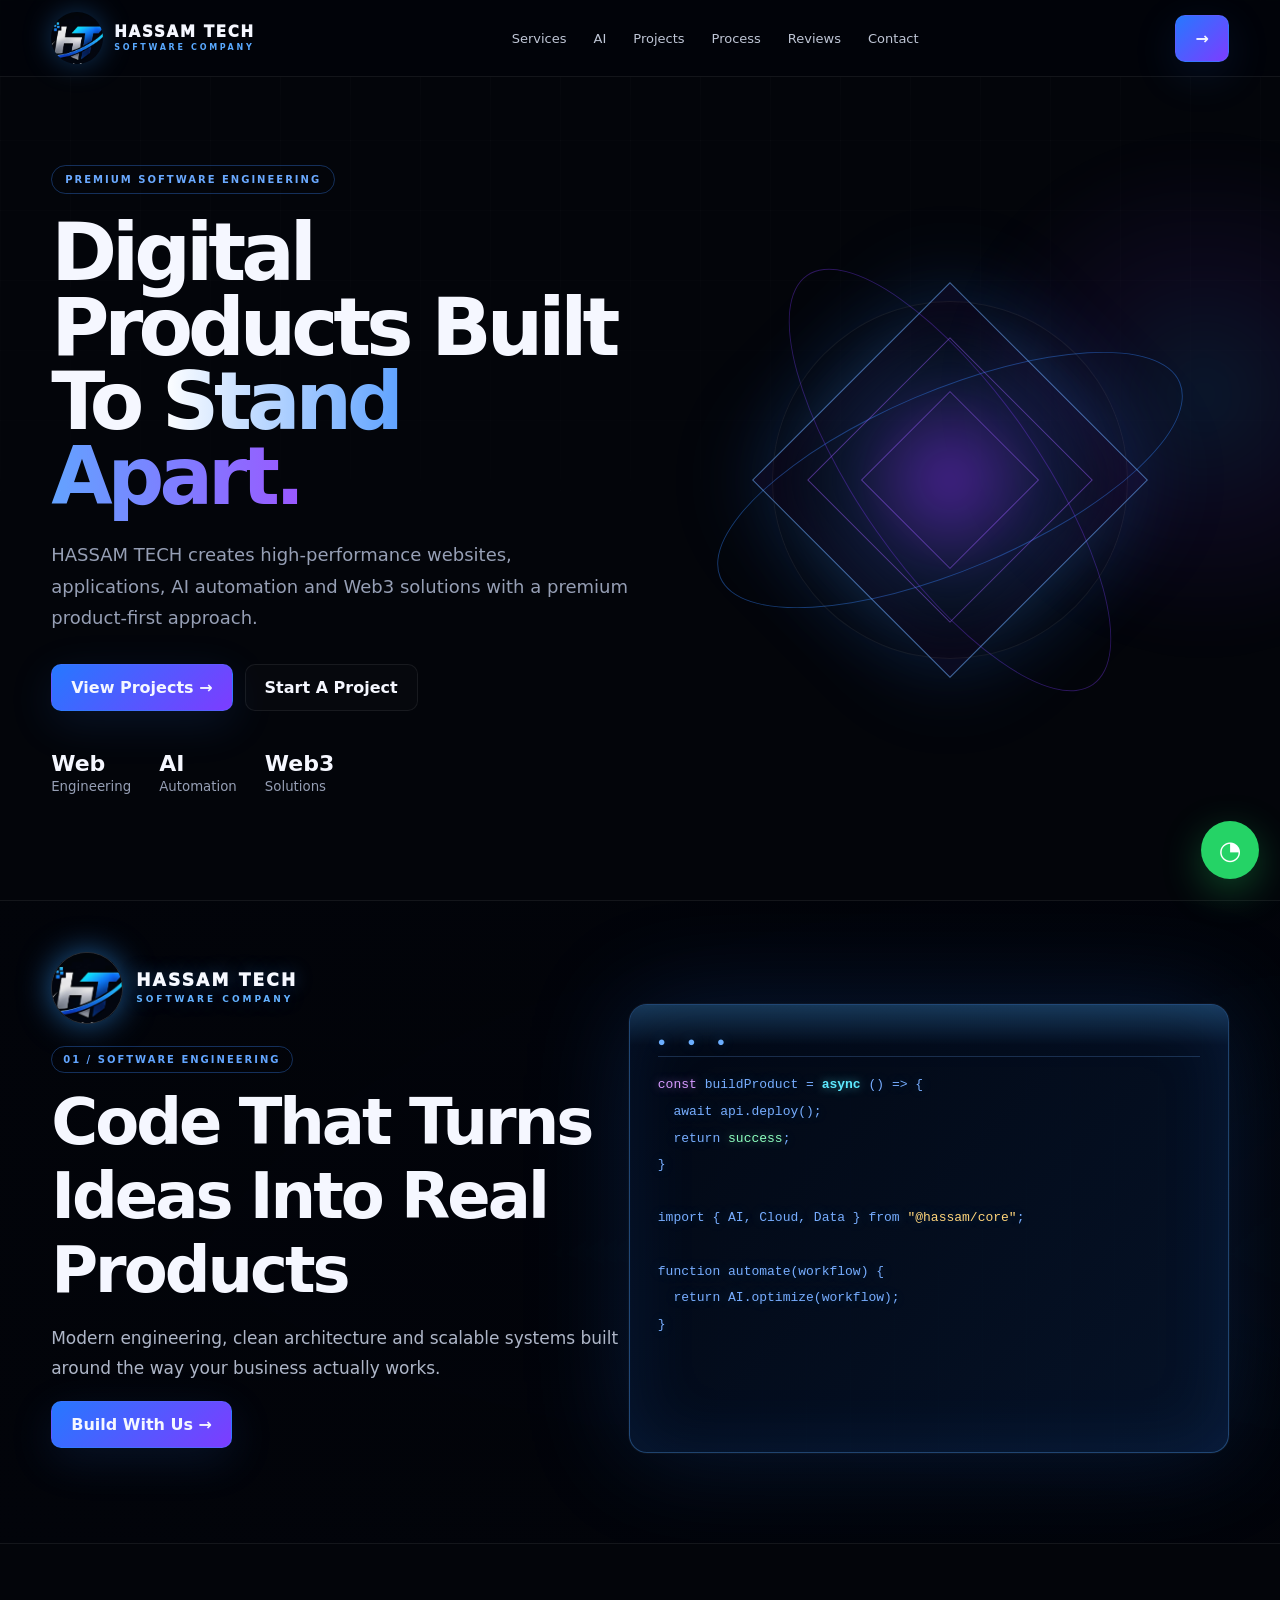
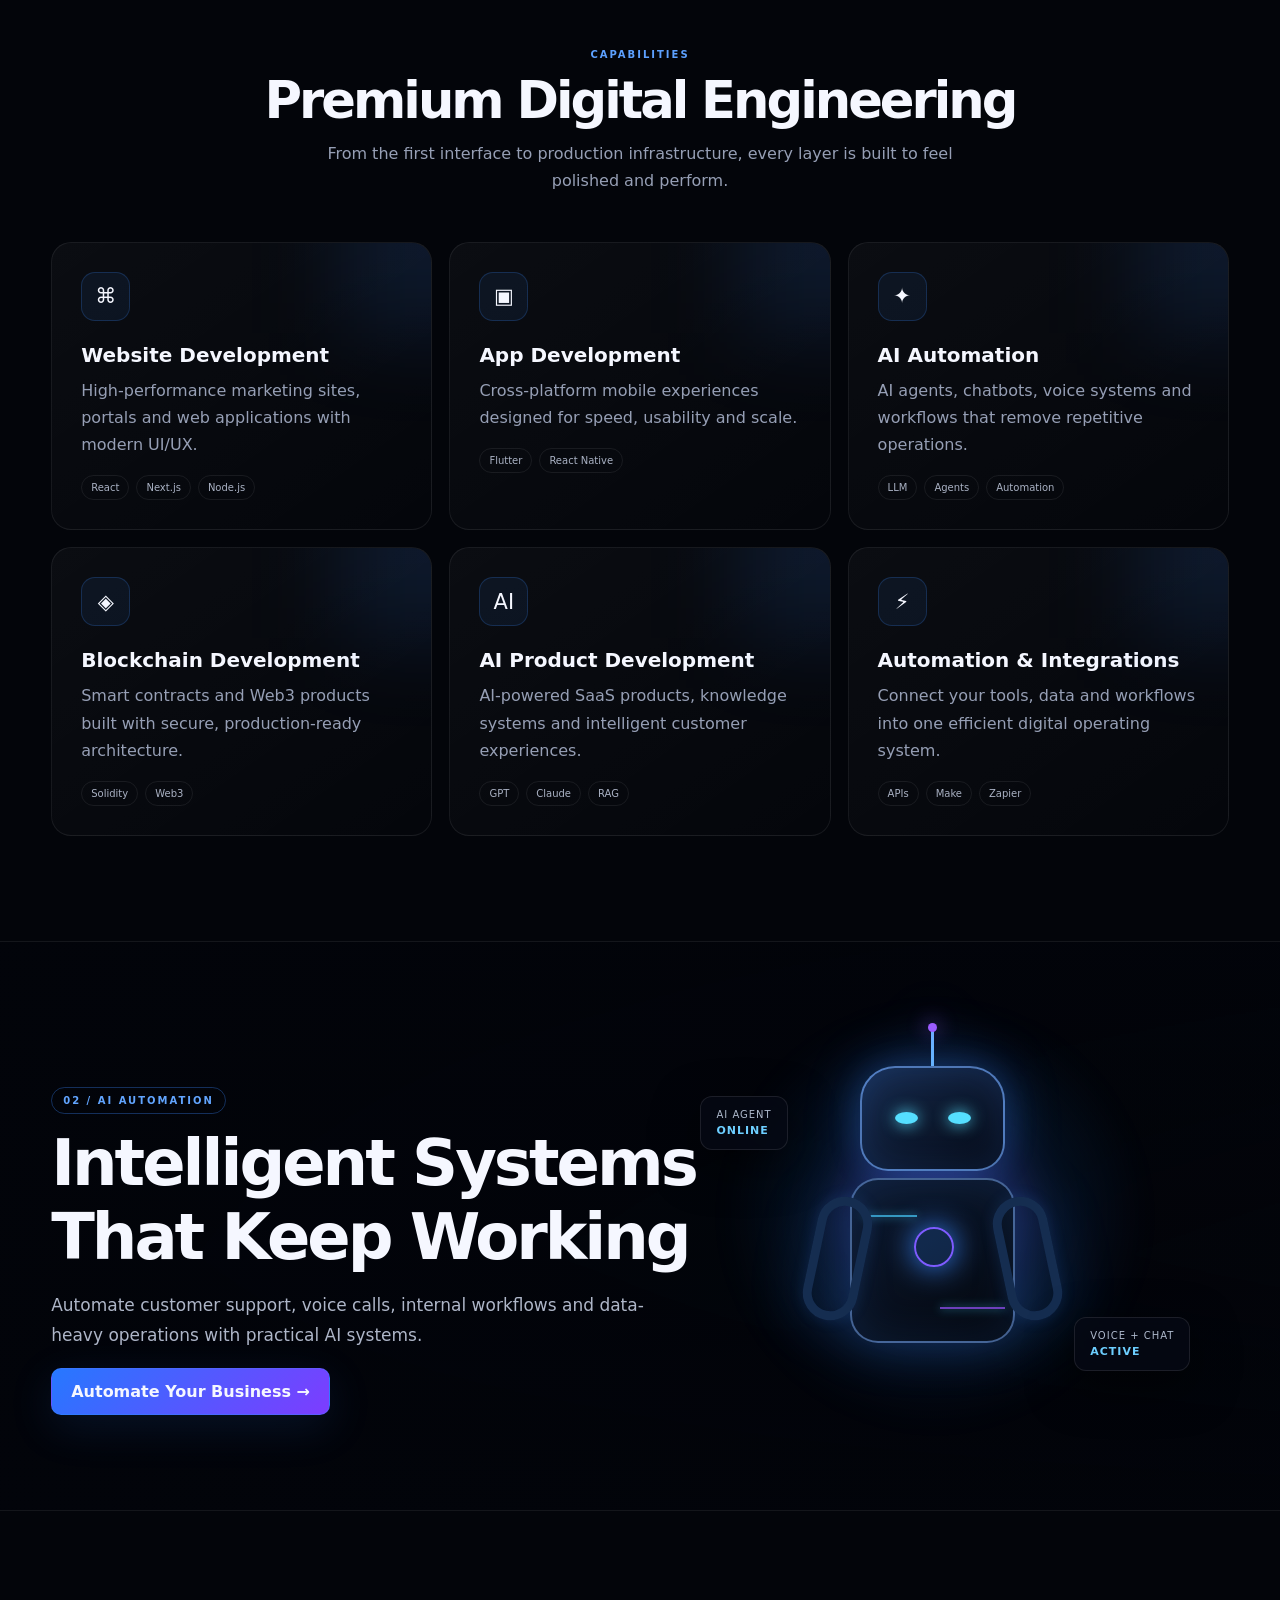
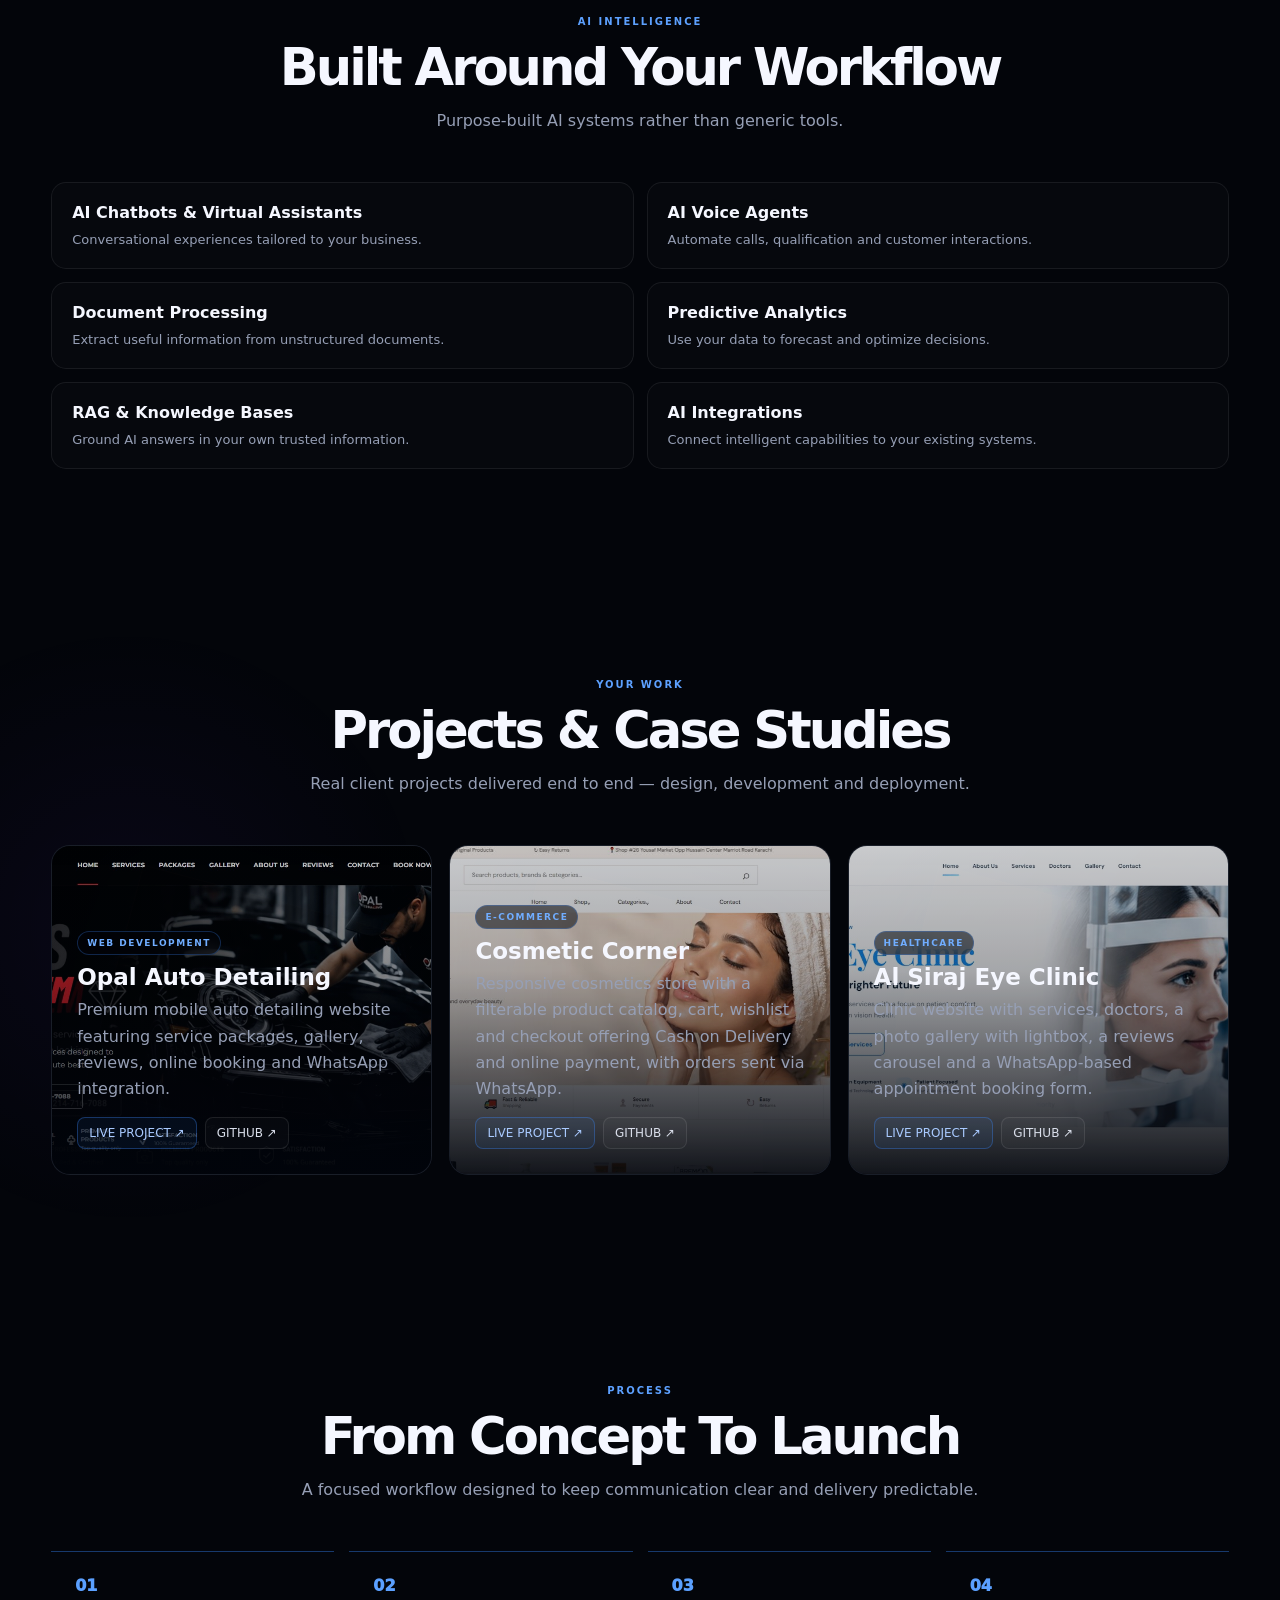
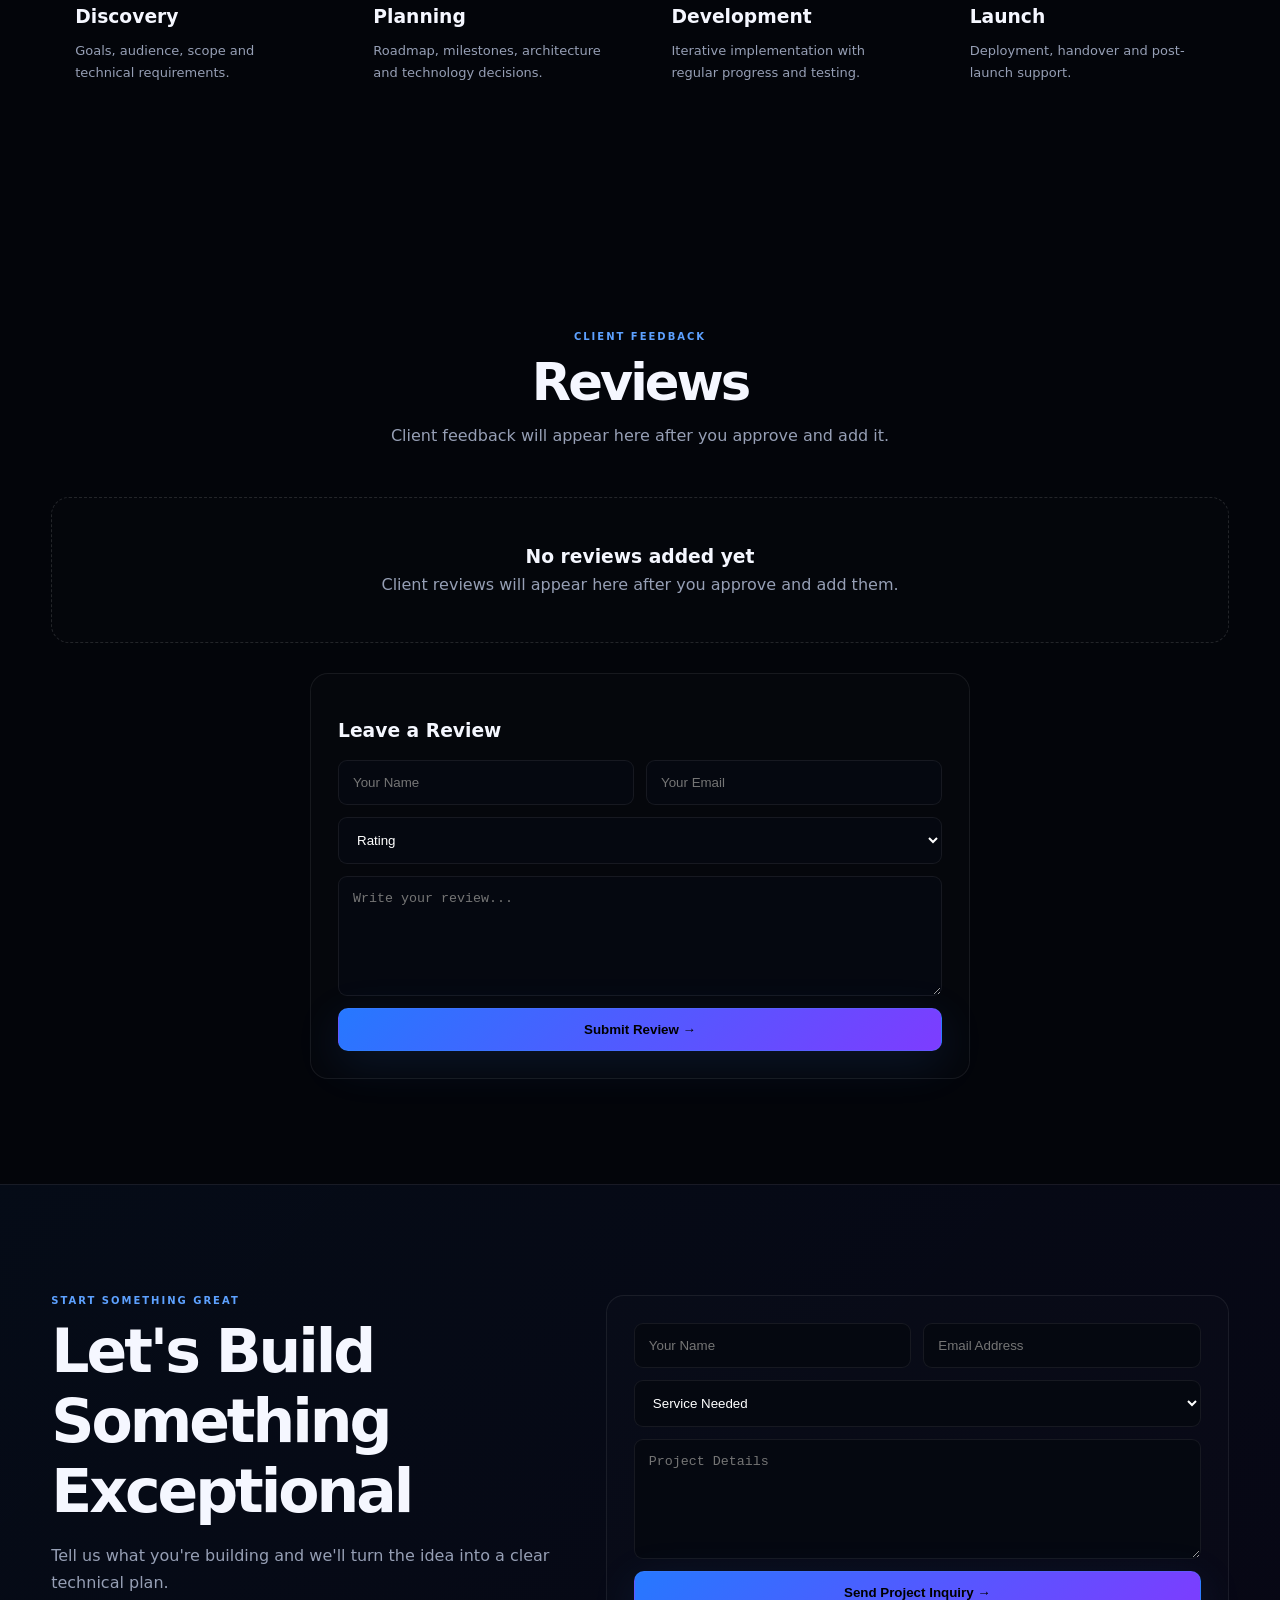
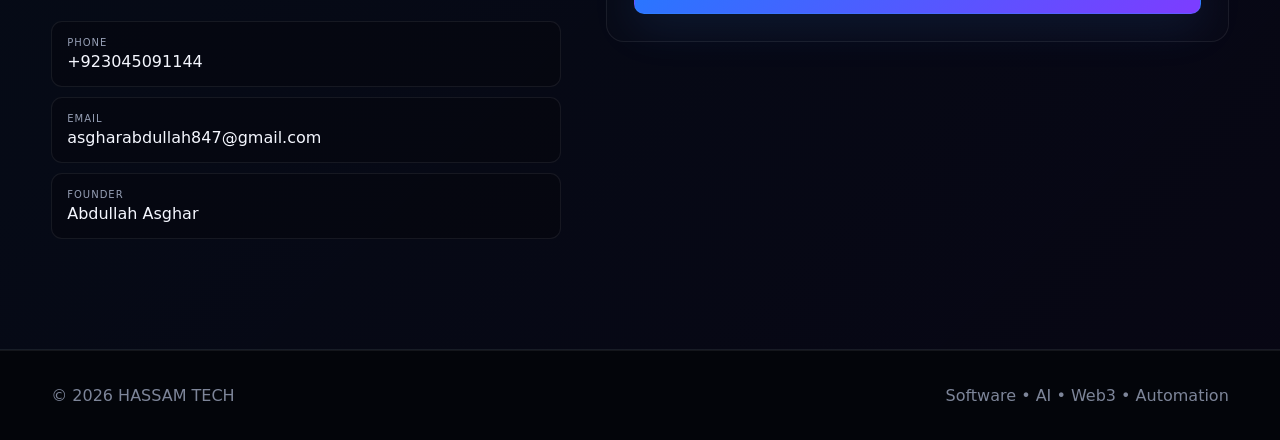
<file: index.html.html>
<!doctype html>
<html lang="en">
<head>
<meta charset="utf-8">
<meta name="viewport" content="width=device-width,initial-scale=1">
<title>HASSAM TECH — Premium Software Agency</title>
<meta name="description" content="HASSAM TECH — premium software development, AI automation, web, mobile and blockchain solutions.">
<style>
:root{--bg:#02040a;--panel:#080c15;--text:#f8f9ff;--muted:#969fb5;--line:#ffffff12;--blue:#3988ff;--violet:#813cff;--cyan:#29d5ff}
*{box-sizing:border-box}html{scroll-behavior:smooth}body{margin:0;background:var(--bg);color:var(--text);font-family:Inter,ui-sans-serif,system-ui,-apple-system,Segoe UI,Arial,sans-serif;overflow-x:hidden}body:before{content:"";position:fixed;inset:0;pointer-events:none;background-image:linear-gradient(#ffffff04 1px,transparent 1px),linear-gradient(90deg,#ffffff04 1px,transparent 1px);background-size:70px 70px;mask-image:linear-gradient(to bottom,#000,transparent 85%);z-index:-1}a{text-decoration:none;color:inherit}.wrap{width:min(1180px,92%);margin:auto}
nav{position:fixed;z-index:50;inset:0 0 auto;background:#02040ad9;backdrop-filter:blur(22px);border-bottom:1px solid var(--line)}.nav{height:76px;display:flex;align-items:center;justify-content:space-between}.logo{font-size:20px;font-weight:950;letter-spacing:2px}.logo em{font-style:normal;color:var(--blue)}.links{display:flex;gap:27px;color:#bfc6d6;font-size:13px}.links a{transition:.25s}.links a:hover{color:#fff}.navbtn,.btn{border:1px solid #3988ff55;border-radius:10px;padding:13px 19px;font-weight:850;display:inline-flex;align-items:center;justify-content:center;gap:8px;transition:.35s}.navbtn,.primary{background:linear-gradient(135deg,#2678ff,#7d3cff);box-shadow:0 12px 45px #3988ff20}.btn:hover,.navbtn:hover{transform:translateY(-3px);box-shadow:0 18px 50px #3988ff30}.secondary{background:#ffffff04;border-color:var(--line)}.menu{display:none;background:none;border:1px solid var(--line);color:#fff;padding:9px;border-radius:8px}
.hero{min-height:900px;padding:155px 0 95px;display:grid;grid-template-columns:1.02fr .98fr;gap:40px;align-items:center;position:relative}.hero:after{content:"";position:absolute;width:550px;height:550px;right:-250px;top:120px;background:radial-gradient(circle,#3988ff25,#813cff12,transparent 65%);filter:blur(20px);z-index:-1}.eyebrow{display:inline-flex;padding:8px 13px;border:1px solid #3988ff55;border-radius:99px;color:#6aa9ff;text-transform:uppercase;font-size:10px;letter-spacing:2px;font-weight:900}.hero h1{font-size:clamp(52px,6.2vw,88px);line-height:.94;letter-spacing:-5px;margin:22px 0 25px}.hero h1 span{background:linear-gradient(90deg,#fff 0%,#62a4ff 48%,#9a58ff 100%);background-clip:text;color:transparent}.hero p{color:var(--muted);font-size:18px;line-height:1.75;max-width:630px;margin:0 0 30px}.actions{display:flex;gap:12px;flex-wrap:wrap}.micro{display:flex;gap:28px;margin-top:40px}.micro b{font-size:22px;display:block}.micro small{color:var(--muted)}
.heroVisual{height:560px;position:relative;display:grid;place-items:center}.core{width:280px;height:280px;border:1px solid #6da8ff99;transform:rotate(45deg);position:absolute;box-shadow:0 0 100px #3988ff35,inset 0 0 80px #813cff1c;animation:levitate 7s ease-in-out infinite}.core:before,.core:after{content:"";position:absolute;inset:38px;border:1px solid #9b5cff77}.core:after{inset:76px}.halo{position:absolute;width:500px;height:180px;border:1px solid #3988ff66;border-radius:50%;transform:rotate(-23deg);animation:spin 14s linear infinite}.halo.two{transform:rotate(55deg);border-color:#813cff55;animation-direction:reverse}.orb{position:absolute;width:350px;height:350px;border-radius:50%;background:radial-gradient(circle,#813cff88,#3988ff25 42%,transparent 70%);filter:blur(18px);animation:breathe 4s ease-in-out infinite}.scan{position:absolute;inset:18%;border:1px solid #ffffff10;border-radius:50%;box-shadow:0 0 80px #3988ff14}
.videoSection{position:relative;min-height:560px;display:flex;align-items:center;overflow:hidden;border-top:1px solid var(--line);border-bottom:1px solid var(--line)}.bgvideo{position:absolute;inset:0;width:100%;height:100%;object-fit:cover;opacity:.34;filter:saturate(.75) contrast(1.1)}.videoOverlay{position:absolute;inset:0;background:linear-gradient(90deg,#02040af5 0%,#02040ac8 48%,#02040a8c 100%),linear-gradient(0deg,#02040ae8,transparent 45%,#02040ab5)}.videoContent{position:relative;z-index:2;padding:95px 0}.videoContent h2{font-size:clamp(38px,5vw,65px);letter-spacing:-3px;max-width:720px;margin:12px 0}.videoContent p{color:#aeb6c8;max-width:610px;line-height:1.75;font-size:17px}.videoBadge{display:inline-block;color:#62a5ff;border:1px solid #3988ff55;border-radius:99px;padding:7px 11px;font-size:10px;letter-spacing:2px;font-weight:900}
.section{padding:105px 0}.head{text-align:center;margin-bottom:48px}.kicker{font-size:10px;letter-spacing:2px;text-transform:uppercase;color:#5da1ff;font-weight:900}.head h2{font-size:clamp(35px,4vw,55px);letter-spacing:-3px;margin:10px 0}.head p{max-width:680px;margin:auto;color:var(--muted);line-height:1.7}.grid{display:grid;grid-template-columns:repeat(3,1fr);gap:17px}.card{min-height:240px;padding:29px;border:1px solid var(--line);border-radius:20px;background:linear-gradient(145deg,#ffffff09,#ffffff02);position:relative;overflow:hidden;transition:.4s}.card:after{content:"";position:absolute;width:170px;height:170px;right:-80px;top:-80px;background:#3988ff20;filter:blur(45px)}.card:hover{transform:translateY(-9px) rotateX(2deg);border-color:#3988ff55;box-shadow:0 30px 80px #0008}.icon{width:49px;height:49px;border-radius:14px;display:grid;place-items:center;background:#3988ff12;border:1px solid #3988ff38;margin-bottom:22px;font-size:21px}.card h3{margin:0 0 10px;font-size:20px}.card p{color:var(--muted);line-height:1.7;margin:0}.tags{display:flex;gap:7px;flex-wrap:wrap;margin-top:17px}.tag{font-size:10px;padding:6px 9px;border:1px solid var(--line);border-radius:99px;color:#aab2c4}
.ai{position:relative;overflow:hidden}.ai:before{content:"AI";position:absolute;font-size:300px;font-weight:950;color:#ffffff02;right:-30px;top:-60px;line-height:1;pointer-events:none}.aiGrid{display:grid;grid-template-columns:repeat(2,1fr);gap:13px}.aiItem{padding:20px;border:1px solid var(--line);border-radius:15px;background:#ffffff04;transition:.3s}.aiItem:hover{border-color:#813cff55;transform:translateX(5px);background:#813cff08}.aiItem b{display:block;margin-bottom:7px}.aiItem span{font-size:13px;color:var(--muted)}
.projects{background:radial-gradient(circle at 10% 50%,#813cff0e,transparent 25%)}.project{min-height:330px;padding:25px;border:1px solid var(--line);border-radius:19px;position:relative;overflow:hidden;background:#080d18;display:flex;flex-direction:column;justify-content:flex-end;transition:.4s}.project:hover{transform:translateY(-8px);border-color:#3988ff55;box-shadow:0 30px 80px #0009}.projectVisual{position:absolute;inset:0;background:linear-gradient(135deg,#3988ff22,#813cff20,transparent);opacity:.9}.projectVisual:before{content:"";position:absolute;inset:15%;border:1px solid #ffffff0a;transform:rotate(15deg);box-shadow:0 0 90px #3988ff14}.projectContent{position:relative;z-index:2}.project h3{font-size:23px;margin:0 0 7px}.project p{color:var(--muted);line-height:1.65;margin:0 0 13px}.projectUrl{color:#66a7ff;font-size:12px;word-break:break-all}
.process{display:grid;grid-template-columns:repeat(4,1fr);gap:15px}.step{padding:24px;border-top:1px solid #3988ff66}.step .num{color:#5ba0ff;font-weight:950}.step h3{margin:11px 0 8px}.step p{color:var(--muted);font-size:13px;line-height:1.7}
.reviewsEmpty{border:1px dashed #ffffff20;border-radius:18px;padding:48px 25px;text-align:center;background:#ffffff02}.reviewsEmpty h3{margin:0 0 8px}.reviewsEmpty p{color:var(--muted);margin:0}.formbox{max-width:660px;margin:30px auto 0;padding:27px;border:1px solid var(--line);border-radius:18px;background:#ffffff03}.fields{display:grid;grid-template-columns:1fr 1fr;gap:12px}.input,textarea,select{width:100%;background:#050810;color:#fff;border:1px solid var(--line);padding:14px;border-radius:9px;outline:none}.input:focus,textarea:focus,select:focus{border-color:#3988ff66}.full{grid-column:1/-1}textarea{min-height:120px;resize:vertical}
.contact{padding:110px 0;background:linear-gradient(135deg,#3988ff0e,#813cff0b);border-top:1px solid var(--line);border-bottom:1px solid var(--line)}.contactGrid{display:grid;grid-template-columns:.9fr 1.1fr;gap:45px;align-items:start}.contact h2{font-size:clamp(40px,5vw,60px);letter-spacing:-3px;margin:10px 0}.contact p{color:var(--muted);line-height:1.7;max-width:500px}.details{display:grid;gap:10px;margin-top:25px}.detail{padding:15px;border:1px solid var(--line);border-radius:11px;background:#0003}.detail span{display:block;color:var(--muted);font-size:10px;text-transform:uppercase;letter-spacing:1px;margin-bottom:4px}
footer{padding:35px 0;color:#7d8599;border-top:1px solid var(--line)}.foot{display:flex;justify-content:space-between;gap:15px;flex-wrap:wrap}.wa{position:fixed;right:21px;bottom:21px;z-index:60;width:58px;height:58px;border-radius:50%;display:grid;place-items:center;background:#25d366;color:#fff;font-size:26px;box-shadow:0 12px 40px #25d36655;animation:floatbtn 2.5s ease-in-out infinite}
.reveal{opacity:0;transform:translateY(35px);transition:opacity .8s ease,transform .8s ease}.show{opacity:1;transform:none}
@keyframes levitate{50%{transform:rotate(45deg) translateY(-22px)}}@keyframes breathe{50%{transform:scale(1.12);opacity:.8}}@keyframes spin{to{transform:rotate(337deg)}}@keyframes floatbtn{50%{transform:translateY(-7px)}}
@media(max-width:850px){.links,.navbtn{display:none}.menu{display:block}.hero{grid-template-columns:1fr;padding-top:125px}.heroVisual{height:390px;order:-1}.core{width:185px;height:185px}.halo{width:310px}.grid{grid-template-columns:1fr 1fr}.process{grid-template-columns:1fr 1fr}.contactGrid{grid-template-columns:1fr}.videoSection{min-height:520px}}
@media(max-width:560px){.hero h1{font-size:45px;letter-spacing:-2.5px}.hero p{font-size:16px}.heroVisual{height:300px}.core{width:140px;height:140px}.halo{width:240px}.grid,.aiGrid,.process,.fields{grid-template-columns:1fr}.section{padding:75px 0}.head h2{font-size:36px}.videoContent h2{font-size:40px}.full{grid-column:auto}.micro{gap:17px}}
.theme{background:#ffffff08;border:1px solid #ffffff18;color:#fff;width:39px;height:39px;border-radius:50%;cursor:pointer;font-size:17px;margin-left:auto;margin-right:10px;transition:.35s}.theme:hover{transform:rotate(25deg) scale(1.08);border-color:#66a7ff88}
.codeRain{position:absolute;z-index:1;right:5%;top:12%;width:min(520px,44vw);height:76%;overflow:hidden;padding:25px 28px;border:1px solid #5da1ff2e;border-radius:18px;background:linear-gradient(135deg,#02050bdd,#071329bb);color:#77adff;font:13px/2.05 ui-monospace,SFMono-Regular,Menlo,monospace;box-shadow:0 0 80px #3988ff18,inset 0 0 50px #3988ff0a;opacity:.86;animation:codeFloat 6s ease-in-out infinite}.codeRain:before{content:"● ● ●";display:block;color:#ffffff30;letter-spacing:7px;border-bottom:1px solid #ffffff10;margin-bottom:15px}.codeRain span{color:#d783ff}.codeRain b{color:#55d6ff}.codeRain i{color:#78ffb0;font-style:normal}.codeRain em{color:#ffcc75;font-style:normal}.codeRain:after{content:"";position:absolute;left:0;right:0;height:90px;top:-90px;background:linear-gradient(transparent,#54a5ff28,transparent);animation:scanCode 3.4s linear infinite}
.robotScene{position:absolute;z-index:1;right:7%;top:50%;transform:translateY(-50%);width:510px;height:470px;pointer-events:none}.robotGlow{position:absolute;width:430px;height:430px;border-radius:50%;left:40px;top:10px;background:radial-gradient(circle,#7c3cff45,#2488ff18 40%,transparent 70%);filter:blur(12px);animation:robotPulse 4s ease-in-out infinite}.robot{position:absolute;left:145px;top:75px;width:215px;height:310px;filter:drop-shadow(0 0 25px #3988ff55);animation:robotFloat 5s ease-in-out infinite}.robotHead{position:absolute;left:35px;top:0;width:145px;height:105px;border:2px solid #71aaffaa;border-radius:35px 35px 28px 28px;background:linear-gradient(145deg,#162a4c,#050914);box-shadow:inset 0 0 35px #3988ff28,0 0 35px #3988ff22;display:flex;align-items:center;justify-content:center;gap:30px}.eye{width:23px;height:12px;border-radius:50%;background:#55dfff;box-shadow:0 0 16px #55dfff;animation:blink 4s infinite}.antenna{position:absolute;width:3px;height:40px;background:#69b5ff;left:106px;top:-38px}.antenna:after{content:"";position:absolute;width:9px;height:9px;border-radius:50%;background:#9c5cff;left:-3px;top:-5px;box-shadow:0 0 20px #9c5cff;animation:blink 1.4s infinite}.robotBody{position:absolute;left:25px;top:112px;width:165px;height:165px;border:2px solid #638ed0aa;border-radius:28px;background:linear-gradient(145deg,#0d1a31,#04070d);box-shadow:inset 0 0 45px #3988ff20}.coreDot{position:absolute;left:62px;top:47px;width:40px;height:40px;border-radius:50%;border:2px solid #7d5cff;background:#3988ff30;box-shadow:0 0 30px #3988ff;animation:coreSpin 2s linear infinite}.circuit{position:absolute;height:2px;background:#48cfff;box-shadow:0 0 9px #48cfff;opacity:.7}.c1{width:55px;left:10px;top:35px}.c2{width:65px;right:8px;bottom:32px;background:#9a55ff}.arm{position:absolute;top:130px;width:55px;height:125px;border:9px solid #152d50;border-radius:30px;box-shadow:0 0 15px #3988ff22}.arm.left{left:-15px;transform:rotate(12deg)}.arm.right{right:-15px;transform:rotate(-12deg)}.floatCard{position:absolute;padding:12px 15px;border:1px solid #ffffff18;border-radius:12px;background:#050914cc;backdrop-filter:blur(12px);color:#aeb9cc;font-size:10px;letter-spacing:1px;box-shadow:0 15px 45px #0008;animation:cardFloat 4s ease-in-out infinite}.floatCard b{display:block;color:#6dceff;font-size:11px;margin-top:4px}.fc1{left:20px;top:105px}.fc2{right:0;bottom:90px;animation-delay:-1.5s}
@keyframes codeFloat{50%{transform:translateY(-10px)}}@keyframes scanCode{to{top:100%}}@keyframes robotFloat{50%{transform:translateY(-16px) rotateY(5deg)}}@keyframes robotPulse{50%{transform:scale(1.12);opacity:.75}}@keyframes blink{0%,45%,50%,100%{opacity:1}47%{opacity:.1}}@keyframes coreSpin{to{transform:rotate(360deg)}}@keyframes cardFloat{50%{transform:translateY(-12px)}}
@media(max-width:850px){.codeRain{right:3%;width:48%;opacity:.55}.robotScene{right:-5%;transform:translateY(-50%) scale(.82);opacity:.7}}
@media(max-width:600px){.codeRain{left:5%;right:5%;width:auto;top:8%;height:55%;opacity:.42;font-size:10px}.heroVisual{margin-top:-10px}.robotScene{right:-28%;transform:translateY(-50%) scale(.62);opacity:.45}.videoContent{padding-top:190px}.videoSection{min-height:620px}}
.brandLogo{display:flex;align-items:center;text-decoration:none;min-width:170px;height:52px;overflow:hidden}
.brandLogo img{height:49px;width:auto;display:block;object-fit:contain;filter:drop-shadow(0 0 12px rgba(50,155,255,.22))}
.codeBrandMark{position:absolute;z-index:3;left:5%;top:10%;display:flex;align-items:center;gap:12px;pointer-events:none}
.codeBrandMark img{width:62px;height:62px;object-fit:cover;border-radius:50%;box-shadow:0 0 28px rgba(50,155,255,.55);border:1px solid rgba(255,255,255,.16)}
.codeBrandMark span{font-size:13px;line-height:1.2;font-weight:800;letter-spacing:1.8px;color:#f4f7ff;text-shadow:0 0 18px rgba(65,158,255,.35)}
.codeBrandMark small{font-size:8px;letter-spacing:2.2px;color:#79b7ff;font-weight:600}
.codeRain{right:4%;top:16%;width:min(600px,49vw);height:70%;opacity:1!important;background:
linear-gradient(135deg,rgba(2,8,20,.96),rgba(6,20,43,.92)),
repeating-linear-gradient(90deg,rgba(77,160,255,.05) 0 1px,transparent 1px 44px);
border:1px solid rgba(79,164,255,.38)!important;
box-shadow:0 0 110px rgba(40,125,255,.18),inset 0 0 70px rgba(43,127,255,.12),0 0 0 1px rgba(255,255,255,.03);
text-shadow:0 0 12px rgba(72,174,255,.25)}
.codeRain:before{color:#6caeff!important;border-bottom-color:rgba(108,174,255,.22)!important}
.codeRain:after{background:linear-gradient(transparent,rgba(83,184,255,.38),transparent)!important;height:130px;animation-duration:2.4s!important}
.codeRain span{color:#d69aff!important;text-shadow:0 0 9px rgba(214,154,255,.55)}
.codeRain b{color:#5ee9ff!important;text-shadow:0 0 10px rgba(94,233,255,.55)}
.codeRain i{color:#8dffbf!important;text-shadow:0 0 10px rgba(141,255,191,.45)}
.codeRain em{color:#ffd479!important}
.heroVisual{position:relative;z-index:2}
@media(max-width:850px){
.brandLogo{min-width:130px;height:46px}.brandLogo img{height:43px}
.codeBrandMark{left:5%;top:7%}.codeBrandMark img{width:48px;height:48px}
.codeBrandMark span{font-size:10px}.codeBrandMark small{font-size:6px}
.codeRain{left:5%;right:5%;width:auto;top:14%;height:62%;opacity:.9!important}
}
@media(max-width:600px){
.codeBrandMark{top:5%}.codeRain{top:15%;height:54%;font-size:9px;line-height:1.8}
}
body{background:#03050a;color:#f5f7ff}.theme{display:none!important}
.brandLogo{display:flex!important;align-items:center!important;gap:11px!important;min-width:0!important;width:auto!important;height:54px!important;overflow:visible!important}
.brandLogo > img{width:52px!important;height:52px!important;flex:0 0 52px!important;object-fit:cover!important;object-position:center!important;border-radius:50%!important;display:block!important;filter:drop-shadow(0 0 14px rgba(50,155,255,.32))!important}
.navBrandText{display:flex!important;flex-direction:column!important;justify-content:center!important;gap:4px!important;line-height:1!important;white-space:nowrap!important}
.navBrandText strong{font-size:15px!important;font-weight:950!important;letter-spacing:1.8px!important;color:#f5f7ff!important}
.navBrandText small{font-size:8px!important;font-weight:750!important;letter-spacing:2.7px!important;color:#59a9ff!important}
.codeBrandMark{left:4%!important;top:8%!important;gap:13px!important;align-items:center!important;padding:0!important}
.codeBrandMark img{width:72px!important;height:72px!important;flex:0 0 72px!important;object-fit:cover!important;object-position:center!important;border-radius:50%!important;display:block!important;box-shadow:0 0 32px rgba(50,155,255,.58)!important}
.codeBrandMark span{display:flex!important;flex-direction:column!important;gap:6px!important;line-height:1!important;white-space:nowrap!important}
.codeBrandMark span strong{font-size:17px!important;line-height:1!important;font-weight:950!important;letter-spacing:2.2px!important;color:#f7f9ff!important;text-shadow:0 0 18px rgba(65,158,255,.35)!important}
.codeBrandMark span small{font-size:9px!important;line-height:1!important;letter-spacing:3px!important;color:#62b1ff!important;font-weight:750!important}
.videoContent{padding-top:145px!important}
.videoBadge{position:relative!important;z-index:4!important}
@media(max-width:850px){
.brandLogo{height:46px!important;gap:8px!important}
.brandLogo > img{width:43px!important;height:43px!important;flex-basis:43px!important}
.navBrandText strong{font-size:12px!important;letter-spacing:1.4px!important}
.navBrandText small{font-size:6px!important;letter-spacing:2px!important}
.codeBrandMark{left:5%!important;top:7%!important;gap:9px!important}
.codeBrandMark img{width:52px!important;height:52px!important;flex-basis:52px!important}
.codeBrandMark span strong{font-size:12px!important;letter-spacing:1.6px!important}
.codeBrandMark span small{font-size:7px!important;letter-spacing:2.2px!important}
}
@media(max-width:600px){
.codeBrandMark{top:5%!important}
.videoContent{padding-top:125px!important}
}
.reviews-section{position:relative;overflow:hidden;padding:110px 0 100px;background:radial-gradient(circle at 15% 25%, rgba(36,140,255,.10), transparent 28%),radial-gradient(circle at 85% 75%, rgba(0,212,255,.07), transparent 25%),#05070b;border-top:1px solid rgba(255,255,255,.07)}
.reviews-heading{text-align:center;margin:0 auto 42px;padding:0 20px}
.reviews-heading .section-kicker{display:inline-block;font-size:11px;font-weight:800;letter-spacing:3px;color:#5caeff;margin-bottom:12px}
.reviews-heading h2{margin:0;font-size:clamp(30px,4vw,52px);line-height:1;font-weight:950;letter-spacing:-1.5px;color:#fff}
.reviews-heading h2 span{background:linear-gradient(90deg,#fff,#58aaff);-webkit-background-clip:text;background-clip:text;color:transparent}
.reviews-heading p{margin:14px 0 0;color:rgba(255,255,255,.58);font-size:14px}
.reviews-viewport{width:100%;overflow:hidden;mask-image:linear-gradient(to right,transparent 0%,#000 7%,#000 93%,transparent 100%);-webkit-mask-image:linear-gradient(to right,transparent 0%,#000 7%,#000 93%,transparent 100%)}
.reviews-track{display:flex;width:max-content;gap:22px;padding:10px 0 25px;animation:reviewsAutoScroll 42s linear infinite;will-change:transform}
.reviews-track:hover{animation-play-state:paused}
.review-card{width:310px;min-width:310px;height:410px;padding:10px;border-radius:22px;background:linear-gradient(145deg,rgba(255,255,255,.13),rgba(255,255,255,.035));border:1px solid rgba(105,180,255,.20);box-shadow:0 18px 55px rgba(0,0,0,.42), inset 0 1px 0 rgba(255,255,255,.08);backdrop-filter:blur(12px);overflow:hidden;transition:transform .4s ease,border-color .4s ease,box-shadow .4s ease}
.review-card:hover{transform:translateY(-9px);border-color:rgba(83,170,255,.65);box-shadow:0 25px 70px rgba(0,120,255,.18),0 20px 55px rgba(0,0,0,.45)}
.review-card img{display:block;width:100%;height:100%;object-fit:cover;object-position:center;border-radius:15px}
.review-caption{display:none}
.review-placeholder{height:100%;border:1px dashed rgba(110,185,255,.32);border-radius:15px;display:flex;flex-direction:column;align-items:center;justify-content:center;text-align:center;padding:30px;color:#fff;background:linear-gradient(160deg,rgba(35,120,220,.08),rgba(255,255,255,.015))}
.placeholder-icon{width:58px;height:58px;border-radius:50%;display:grid;place-items:center;font-size:30px;color:#66b2ff;border:1px solid rgba(102,178,255,.4);margin-bottom:18px}
.review-placeholder strong{font-size:12px;letter-spacing:2px}
.review-placeholder span{margin-top:10px;color:rgba(255,255,255,.48);font-size:11px;line-height:1.7}
.reviews-controls{display:flex;align-items:center;justify-content:center;gap:15px;margin-top:25px}
.review-arrow{width:40px;height:40px;border-radius:50%;border:1px solid rgba(100,180,255,.28);background:rgba(255,255,255,.04);color:#fff;font-size:25px;line-height:1;cursor:pointer;transition:.25s ease}
.review-arrow:hover{background:rgba(60,155,255,.16);border-color:#55aaff}
.review-dots{display:flex;gap:7px}
.review-dot{width:6px;height:6px;border-radius:50%;background:rgba(255,255,255,.2)}
.review-dot.active{background:#5eafff;box-shadow:0 0 12px #5eafff}
@keyframes reviewsAutoScroll{from{transform:translateX(0)}to{transform:translateX(calc(-50% - 11px))}}
@media(max-width:700px){.reviews-section{padding:80px 0 75px}.review-card{width:275px;min-width:275px;height:365px}.reviews-track{gap:16px;animation-duration:34s}}
@media (max-width: 850px){
html,body{width:100%;overflow-x:hidden}
.wrap{width:min(100% - 32px,1180px)}
nav{height:68px}
.nav{height:68px}
.brandLogo{height:44px!important;min-width:0!important;gap:8px!important}
.brandLogo>img{width:40px!important;height:40px!important;flex-basis:40px!important}
.navBrandText{gap:3px!important}
.navBrandText strong{font-size:11px!important;letter-spacing:1.35px!important}
.navBrandText small{font-size:6px!important;letter-spacing:1.8px!important}
.hero{min-height:auto!important;padding:105px 0 70px!important;display:flex!important;flex-direction:column!important;gap:24px!important;align-items:stretch!important}
.hero>.reveal:first-child{order:2}
.heroVisual{order:1!important;width:100%!important;height:270px!important;margin:0!important;overflow:hidden!important}
.heroVisual .orb{width:250px;height:250px}
.heroVisual .halo{width:285px;height:115px}
.heroVisual .scan{inset:15%}
.heroVisual .core{width:125px;height:125px}
.hero h1{font-size:clamp(42px,13vw,58px)!important;line-height:.96!important;letter-spacing:-2.8px!important;margin:17px 0 20px!important}
.hero p{font-size:16px!important;line-height:1.65!important}
.micro{gap:20px;margin-top:30px}
.videoSection{min-height:760px!important;display:block!important;position:relative!important;overflow:hidden!important}
.bgvideo{position:absolute!important;inset:0!important;width:100%!important;height:100%!important;object-fit:cover!important;object-position:center!important;opacity:.26!important}
.videoOverlay{z-index:2!important;background:linear-gradient(180deg,rgba(2,4,10,.88) 0%,rgba(2,4,10,.60) 35%,rgba(2,4,10,.94) 100%)!important}
.videoContent{position:relative!important;z-index:5!important;width:100%!important;padding:350px 0 80px!important}
.videoContent h2{font-size:clamp(35px,10.5vw,48px)!important;line-height:1.02!important;letter-spacing:-2px!important;max-width:100%!important;margin:14px 0 18px!important}
.videoContent p{font-size:15px!important;line-height:1.65!important;max-width:100%!important}
.videoContent .btn{width:100%;margin-top:5px}
.codeRain{z-index:3!important;left:5%!important;right:5%!important;top:82px!important;width:auto!important;height:220px!important;padding:18px 16px!important;font-size:9px!important;line-height:1.75!important;opacity:.92!important;border-radius:15px!important;overflow:hidden!important}
.codeBrandMark{z-index:4!important;left:8%!important;top:20px!important;gap:8px!important}
.codeBrandMark img{width:42px!important;height:42px!important;flex-basis:42px!important}
.codeBrandMark span strong{font-size:10px!important;letter-spacing:1.4px!important}
.codeBrandMark span small{font-size:6px!important;letter-spacing:1.7px!important}
#ai{min-height:790px!important}
#ai .robotScene{z-index:3!important;left:50%!important;right:auto!important;top:45px!important;width:420px!important;height:300px!important;transform:translateX(-50%) scale(.48)!important;transform-origin:top center!important;opacity:.92!important}
#ai .videoContent{padding-top:375px!important}
.section{padding:78px 0!important}
.grid{grid-template-columns:1fr!important;gap:14px!important}
.card{min-height:0!important;padding:24px!important}
.aiGrid{grid-template-columns:1fr!important}
.process{grid-template-columns:1fr!important}
.contactGrid{grid-template-columns:1fr!important;gap:28px!important}
.reviews-viewport{mask-image:none;-webkit-mask-image:none}
.reviews-track{gap:14px!important}
.review-card{width:270px!important;min-width:270px!important;height:360px!important}
}
@media (max-width:560px){
.wrap{width:calc(100% - 28px)!important}
.hero{padding-top:96px!important}
.heroVisual{height:245px!important}
.hero h1{font-size:43px!important}
.actions{display:grid!important;grid-template-columns:1fr!important}
.actions .btn{width:100%!important}
.micro{justify-content:space-between;gap:10px}
.micro b{font-size:18px!important}
.micro small{font-size:11px!important}
.videoSection{min-height:720px!important}
.videoContent{padding:320px 0 65px!important}
.codeRain{top:78px!important;height:205px!important;font-size:8px!important;line-height:1.65!important}
.codeBrandMark{top:17px!important;left:7%!important}
.codeBrandMark img{width:38px!important;height:38px!important;flex-basis:38px!important}
#ai{min-height:740px!important}
#ai .robotScene{top:35px!important;transform:translateX(-50%) scale(.43)!important}
#ai .videoContent{padding-top:335px!important}
.videoContent h2{font-size:38px!important}
.videoContent p{font-size:14px!important}
.wa{width:54px!important;height:54px!important;right:15px!important;bottom:15px!important}
}
@media (prefers-reduced-motion:reduce){
.codeRain,.robot,.orb,.halo,.core,.wa,.reviews-track{animation:none!important}
.reveal{transition:none!important}
}
.projectLink{display:block;cursor:pointer;z-index:1;background:linear-gradient(135deg,rgba(7,17,31,.18),rgba(8,13,24,.28)),url('assets/projects/opal-auto-detailing.png') center top/cover no-repeat!important}
.projectImage{position:absolute;inset:0;display:block;width:100%;height:100%;object-fit:cover;object-position:center top;opacity:.72;z-index:0;transition:transform .6s ease,opacity .4s ease,filter .4s ease;filter:saturate(.95) contrast(1.05)}
.project:has(.projectImage):hover .projectImage{transform:scale(1.045);opacity:.84;filter:saturate(1.05) contrast(1.08)}
.projectLink:after{content:"";position:absolute;z-index:1;inset:0;background:linear-gradient(180deg,rgba(2,4,10,.08) 0%,rgba(2,4,10,.24) 38%,rgba(2,4,10,.92) 100%);pointer-events:none}
.projectBadge{display:inline-flex;width:max-content;padding:6px 9px;border:1px solid #3988ff45;border-radius:99px;color:#70adff;font-size:9px;font-weight:900;letter-spacing:1.5px;margin-bottom:9px;background:#02040a88;backdrop-filter:blur(8px)}
.projectActions{display:flex;gap:8px;flex-wrap:wrap;margin-top:14px}
.projectBtn{display:inline-flex!important;align-items:center;padding:8px 11px;border:1px solid #3988ff55;border-radius:8px;background:#3988ff12;color:#a9caff!important;word-break:normal!important;transition:.25s}
.projectBtn:hover{transform:translateY(-2px);border-color:#3988ff99;background:#3988ff20}
.secondaryProjectBtn{border-color:#ffffff18;background:#ffffff06;color:#d9deea!important}
@media(max-width:560px){.project{min-height:350px}.projectImage{object-position:center top}.projectActions{gap:7px}.projectBtn{font-size:10px;padding:8px 10px}}
</style>
</head>
<body>
<nav><div class="wrap nav"><a class="brandLogo" href="#home">
<img src="assets/hassam-tech-icon.png" alt="Hassam Tech">
<span class="navBrandText"><strong>HASSAM TECH</strong><small>SOFTWARE COMPANY</small></span>
</a><div class="links"><a href="#services">Services</a><a href="#ai">AI</a><a href="#projects">Projects</a><a href="#process">Process</a><a href="#reviews">Reviews</a><a href="#contact">Contact</a></div><a class="navbtn" href="#contact"> →</a><button class="menu">☰</button></div></nav>
<section class="wrap hero" id="home"><div class="reveal"><div class="eyebrow">Premium Software Engineering</div><h1>Digital Products Built To <span>Stand Apart.</span></h1><p>HASSAM TECH creates high-performance websites, applications, AI automation and Web3 solutions with a premium product-first approach.</p><div class="actions"><a class="btn primary" href="#projects">View Projects →</a><a class="btn secondary" href="#contact">Start A Project</a></div><div class="micro"><div><b>Web</b><small>Engineering</small></div><div><b>AI</b><small>Automation</small></div><div><b>Web3</b><small>Solutions</small></div></div></div><div class="heroVisual reveal"><div class="orb"></div><div class="halo"></div><div class="halo two"></div><div class="scan"></div><div class="core"></div></div></section>
<section class="videoSection" id="coding"><video class="bgvideo" autoplay muted loop playsinline poster="https://images.pexels.com/photos/6424584/pexels-photo-6424584.jpeg"><source src="https://videos.pexels.com/video-files/33187808/14143396_3840_2160_25fps.mp4" type="video/mp4"></video>
<div class="codeBrandMark" aria-hidden="true">
<img src="assets/hassam-tech-icon.png" alt="">
<span><strong>HASSAM TECH</strong><small>SOFTWARE COMPANY</small></span>
</div>
<div class="codeRain" aria-hidden="true"><span>const</span> buildProduct = <b>async</b> () =&gt; {<br>&nbsp;&nbsp;await api.deploy();<br>&nbsp;&nbsp;return <i>success</i>;<br>}<br><br>import { AI, Cloud, Data } from <em>"@hassam/core"</em>;<br><br>function automate(workflow) {<br>&nbsp;&nbsp;return AI.optimize(workflow);<br>}</div><div class="videoOverlay"></div><div class="wrap videoContent reveal"><span class="videoBadge">01 / SOFTWARE ENGINEERING</span><h2>Code That Turns Ideas Into Real Products</h2><p>Modern engineering, clean architecture and scalable systems built around the way your business actually works.</p><a class="btn primary" href="#contact">Build With Us →</a></div></section>
<section class="section" id="services"><div class="wrap"><div class="head reveal"><div class="kicker">Capabilities</div><h2>Premium Digital Engineering</h2><p>From the first interface to production infrastructure, every layer is built to feel polished and perform.</p></div><div class="grid">
<article class="card reveal"><div class="icon">⌘</div><h3>Website Development</h3><p>High-performance marketing sites, portals and web applications with modern UI/UX.</p><div class="tags"><span class="tag">React</span><span class="tag">Next.js</span><span class="tag">Node.js</span></div></article>
<article class="card reveal"><div class="icon">▣</div><h3>App Development</h3><p>Cross-platform mobile experiences designed for speed, usability and scale.</p><div class="tags"><span class="tag">Flutter</span><span class="tag">React Native</span></div></article>
<article class="card reveal"><div class="icon">✦</div><h3>AI Automation</h3><p>AI agents, chatbots, voice systems and workflows that remove repetitive operations.</p><div class="tags"><span class="tag">LLM</span><span class="tag">Agents</span><span class="tag">Automation</span></div></article>
<article class="card reveal"><div class="icon">◈</div><h3>Blockchain Development</h3><p>Smart contracts and Web3 products built with secure, production-ready architecture.</p><div class="tags"><span class="tag">Solidity</span><span class="tag">Web3</span></div></article>
<article class="card reveal"><div class="icon">AI</div><h3>AI Product Development</h3><p>AI-powered SaaS products, knowledge systems and intelligent customer experiences.</p><div class="tags"><span class="tag">GPT</span><span class="tag">Claude</span><span class="tag">RAG</span></div></article>
<article class="card reveal"><div class="icon">⚡</div><h3>Automation & Integrations</h3><p>Connect your tools, data and workflows into one efficient digital operating system.</p><div class="tags"><span class="tag">APIs</span><span class="tag">Make</span><span class="tag">Zapier</span></div></article>
</div></div></section>
<section class="videoSection" id="ai"><video class="bgvideo" autoplay muted loop playsinline poster="https://cdn.pixabay.com/photo/2023/07/22/10/12/ai-generated-8142994_1280.jpg"><source src="https://cdn.pixabay.com/video/2025/03/23/266918_large.mp4" type="video/mp4"></video><div class="robotScene" aria-hidden="true"><div class="robotGlow"></div><div class="robot"><div class="antenna"></div><div class="robotHead"><div class="eye"></div><div class="eye"></div></div><div class="robotBody"><div class="coreDot"></div><div class="circuit c1"></div><div class="circuit c2"></div></div><div class="arm left"></div><div class="arm right"></div></div><div class="floatCard fc1">AI AGENT <b>ONLINE</b></div><div class="floatCard fc2">VOICE + CHAT <b>ACTIVE</b></div></div><div class="videoOverlay"></div><div class="wrap videoContent reveal"><span class="videoBadge">02 / AI AUTOMATION</span><h2>Intelligent Systems That Keep Working</h2><p>Automate customer support, voice calls, internal workflows and data-heavy operations with practical AI systems.</p><a class="btn primary" href="#contact">Automate Your Business →</a></div></section>
<section class="section"><div class="wrap"><div class="head reveal"><div class="kicker">AI Intelligence</div><h2>Built Around Your Workflow</h2><p>Purpose-built AI systems rather than generic tools.</p></div><div class="aiGrid">
<div class="aiItem reveal"><b>AI Chatbots & Virtual Assistants</b><span>Conversational experiences tailored to your business.</span></div><div class="aiItem reveal"><b>AI Voice Agents</b><span>Automate calls, qualification and customer interactions.</span></div><div class="aiItem reveal"><b>Document Processing</b><span>Extract useful information from unstructured documents.</span></div><div class="aiItem reveal"><b>Predictive Analytics</b><span>Use your data to forecast and optimize decisions.</span></div><div class="aiItem reveal"><b>RAG & Knowledge Bases</b><span>Ground AI answers in your own trusted information.</span></div><div class="aiItem reveal"><b>AI Integrations</b><span>Connect intelligent capabilities to your existing systems.</span></div>
</div></div></section>
<section class="section projects" id="projects"><div class="wrap"><div class="head reveal"><div class="kicker">Your Work</div><h2>Projects & Case Studies</h2><p>Real client projects delivered end to end — design, development and deployment.</p></div><div class="grid">
<div class="project reveal"><a class="projectVisual projectLink" href="https://opal-auto-detailing.vercel.app/" target="_blank" rel="noopener" aria-label="Open Opal Auto Detailing live website"><img class="projectImage" src="assets/projects/opal-auto-detailing.png" alt="Opal Auto Detailing website preview"></a><div class="projectContent"><div class="projectBadge">WEB DEVELOPMENT</div><h3>Opal Auto Detailing</h3><p>Premium mobile auto detailing website featuring service packages, gallery, reviews, online booking and WhatsApp integration.</p><div class="projectActions"><a class="projectUrl projectBtn" href="https://opal-auto-detailing.vercel.app/" target="_blank" rel="noopener">LIVE PROJECT ↗</a><a class="projectUrl projectBtn secondaryProjectBtn" href="https://github.com/asgharabdullah847-cmd/opal_auto_detailing" target="_blank" rel="noopener">GITHUB ↗</a></div></div></div>
<div class="project reveal"><a class="projectVisual projectLink" href="https://cosmetic-corner.vercel.app/" target="_blank" rel="noopener" aria-label="Open Cosmetic Corner live website" style="background:linear-gradient(135deg,rgba(7,17,31,.18),rgba(8,13,24,.28)),url('assets/projects/cosmetic-corner.jpg') center top/cover no-repeat!important"><img class="projectImage" src="assets/projects/cosmetic-corner.jpg" alt="Cosmetic Corner website preview"></a><div class="projectContent"><div class="projectBadge">E-COMMERCE</div><h3>Cosmetic Corner</h3><p>Responsive cosmetics store with a filterable product catalog, cart, wishlist and checkout offering Cash on Delivery and online payment, with orders sent via WhatsApp.</p><div class="projectActions"><a class="projectUrl projectBtn" href="https://cosmetic-corner.vercel.app/" target="_blank" rel="noopener">LIVE PROJECT ↗</a><a class="projectUrl projectBtn secondaryProjectBtn" href="https://github.com/asgharabdullah847-cmd/COSMETIC-CORNER" target="_blank" rel="noopener">GITHUB ↗</a></div></div></div>
<div class="project reveal"><a class="projectVisual projectLink" href="https://al-siraj-eye-clinic.vercel.app/" target="_blank" rel="noopener" aria-label="Open Al Siraj Eye Clinic live website" style="background:linear-gradient(135deg,rgba(7,17,31,.18),rgba(8,13,24,.28)),url('assets/projects/al-siraj-eye-clinic.jpg') center top/cover no-repeat!important"><img class="projectImage" src="assets/projects/al-siraj-eye-clinic.jpg" alt="Al Siraj Eye Clinic website preview"></a><div class="projectContent"><div class="projectBadge">HEALTHCARE</div><h3>Al Siraj Eye Clinic</h3><p>Clinic website with services, doctors, a photo gallery with lightbox, a reviews carousel and a WhatsApp-based appointment booking form.</p><div class="projectActions"><a class="projectUrl projectBtn" href="https://al-siraj-eye-clinic.vercel.app/" target="_blank" rel="noopener">LIVE PROJECT ↗</a><a class="projectUrl projectBtn secondaryProjectBtn" href="https://github.com/asgharabdullah847-cmd/al-siraj-eye-clinic" target="_blank" rel="noopener">GITHUB ↗</a></div></div></div>
</div></div></section>
<section class="section" id="process"><div class="wrap"><div class="head reveal"><div class="kicker">Process</div><h2>From Concept To Launch</h2><p>A focused workflow designed to keep communication clear and delivery predictable.</p></div><div class="process">
<div class="step reveal"><div class="num">01</div><h3>Discovery</h3><p>Goals, audience, scope and technical requirements.</p></div><div class="step reveal"><div class="num">02</div><h3>Planning</h3><p>Roadmap, milestones, architecture and technology decisions.</p></div><div class="step reveal"><div class="num">03</div><h3>Development</h3><p>Iterative implementation with regular progress and testing.</p></div><div class="step reveal"><div class="num">04</div><h3>Launch</h3><p>Deployment, handover and post-launch support.</p></div>
</div></div></section>
<section class="section" id="reviews"><div class="wrap"><div class="head reveal"><div class="kicker">Client Feedback</div><h2>Reviews</h2><p>Client feedback will appear here after you approve and add it.</p></div><div class="reviewsEmpty reveal"><h3>No reviews added yet</h3><p>Client reviews will appear here after you approve and add them.</p></div><div class="formbox reveal"><h3>Leave a Review</h3><form action="https://formsubmit.co/asgharabdullah847@gmail.com" method="POST"><input type="hidden" name="_subject" value="New HASSAM TECH Client Review"><input type="hidden" name="_captcha" value="false"><input type="hidden" name="_template" value="table"><div class="fields"><input class="input" name="name" placeholder="Your Name" required><input class="input" name="email" type="email" placeholder="Your Email" required><select class="input full" name="rating" required><option value="">Rating</option><option>5/5</option><option>4/5</option><option>3/5</option><option>2/5</option><option>1/5</option></select><textarea class="full" name="review" placeholder="Write your review..." required></textarea><button class="btn primary full" type="submit">Submit Review →</button></div></form></div></div></section>
<section class="contact" id="contact"><div class="wrap contactGrid"><div class="reveal"><div class="kicker">Start Something Great</div><h2>Let's Build Something Exceptional</h2><p>Tell us what you're building and we'll turn the idea into a clear technical plan.</p><div class="details"><div class="detail"><span>Phone</span>+923045091144</div><div class="detail"><span>Email</span>asgharabdullah847@gmail.com</div><div class="detail"><span>Founder</span>Abdullah Asghar</div></div></div><div class="formbox reveal" style="margin:0"><form action="https://formsubmit.co/asgharabdullah847@gmail.com" method="POST"><input type="hidden" name="_subject" value="New HASSAM TECH Project Inquiry"><input type="hidden" name="_captcha" value="false"><input type="hidden" name="_template" value="table"><div class="fields"><input class="input" name="name" placeholder="Your Name" required><input class="input" name="email" type="email" placeholder="Email Address" required><select class="input full" name="service" required><option value="">Service Needed</option><option>Website Development</option><option>App Development</option><option>AI Automation</option><option>Blockchain Development</option><option>AI Product Development</option><option>Automation & Integrations</option></select><textarea class="full" name="details" placeholder="Project Details" required></textarea><button class="btn primary full" type="submit">Send Project Inquiry →</button></div></form></div></div></section>
<footer><div class="wrap foot"><span>© 2026 HASSAM TECH</span><span>Software • AI • Web3 • Automation</span></div></footer>
<a class="wa" href="https://wa.me/923045091144" target="_blank" rel="noopener">◔</a>
<script>
const io=new IntersectionObserver(es=>es.forEach(e=>e.isIntersecting&&e.target.classList.add('show')),{threshold:.1});
document.querySelectorAll('.reveal').forEach(x=>io.observe(x));
const themeBtn=document.querySelector('.theme'); if(themeBtn){themeBtn.addEventListener('click',()=>{document.body.classList.toggle('light');const light=document.body.classList.contains('light');localStorage.setItem('hassam-theme',light?'light':'dark');themeBtn.textContent=light?'☾':'☼'});}
</script>
<script>
(function(){
const track = document.getElementById('reviewsTrack');
if(!track) return;
const prev = document.getElementById('reviewPrev');
const next = document.getElementById('reviewNext');
const dots = document.getElementById('reviewDots');
function cards(){ return [...track.querySelectorAll('.review-card')]; }
function move(dir){
const card = cards()[0];
if(!card) return;
track.style.animationPlayState = 'paused';
track.scrollLeft += dir * (card.offsetWidth + 22);
}
if(prev) prev.addEventListener('click',()=>move(-1));
if(next) next.addEventListener('click',()=>move(1));
track.addEventListener('touchstart',()=>track.style.animationPlayState='paused',{passive:true});
track.addEventListener('touchend',()=>setTimeout(()=>track.style.animationPlayState='running',1800),{passive:true});
if(dots){
const count = Math.min(cards().length, 8);
for(let i=0;i<count;i++){
const d=document.createElement('span');
d.className='review-dot'+(i===0?' active':'');
dots.appendChild(d);
}
}
})();
</script>
<style>
@media(max-width:850px){
.mobileMenuPanel{
position:fixed;top:76px;right:18px;z-index:99999;width:min(290px,calc(100vw - 36px));
padding:10px;border:1px solid rgba(255,255,255,.12);border-radius:18px;
background:rgba(7,9,14,.96);backdrop-filter:blur(22px);-webkit-backdrop-filter:blur(22px);
box-shadow:0 25px 70px rgba(0,0,0,.55);display:none;opacity:0;transform:translateY(-8px) scale(.98);
transition:opacity .18s ease,transform .18s ease
}
.mobileMenuPanel.open{display:block;opacity:1;transform:translateY(0) scale(1)}
.mobileMenuPanel a{display:block!important;padding:14px 15px;color:#fff!important;text-decoration:none!important;
border-radius:11px;font-size:14px;letter-spacing:.3px}
.mobileMenuPanel a:hover,.mobileMenuPanel a:active{background:rgba(255,255,255,.07)}
}
@media(min-width:851px){.mobileMenuPanel{display:none!important}}
</style>
<script>
(function(){
const btn=document.querySelector('.menu');
if(!btn)return;
const panel=document.createElement('div');
panel.className='mobileMenuPanel';
panel.innerHTML=[
['Home','#home'],['About','#about'],['Services','#services'],['AI Automation','#ai'],
['Projects','#projects'],['Process','#process'],['Reviews','#reviews'],['Contact','#contact']
].map(x=>'<a href="'+x[1]+'">'+x[0]+'</a>').join('');
document.body.appendChild(panel);
function closeMenu(){panel.classList.remove('open');}
function toggle(e){e.stopPropagation();panel.classList.toggle('open');}
btn.addEventListener('click',toggle);
panel.addEventListener('click',function(e){
const link=e.target.closest('a');
if(!link)return;
closeMenu();
const target=document.querySelector(link.getAttribute('href'));
if(target){
e.preventDefault();
target.scrollIntoView({behavior:'smooth',block:'start'});
}
});
document.addEventListener('click',function(e){
if(panel.classList.contains('open') && !panel.contains(e.target) && e.target!==btn) closeMenu();
});
document.addEventListener('keydown',function(e){if(e.key==='Escape')closeMenu();});
window.addEventListener('resize',function(){if(window.innerWidth>850)closeMenu();});
})();
</script>
</body>
</html>
</file>
